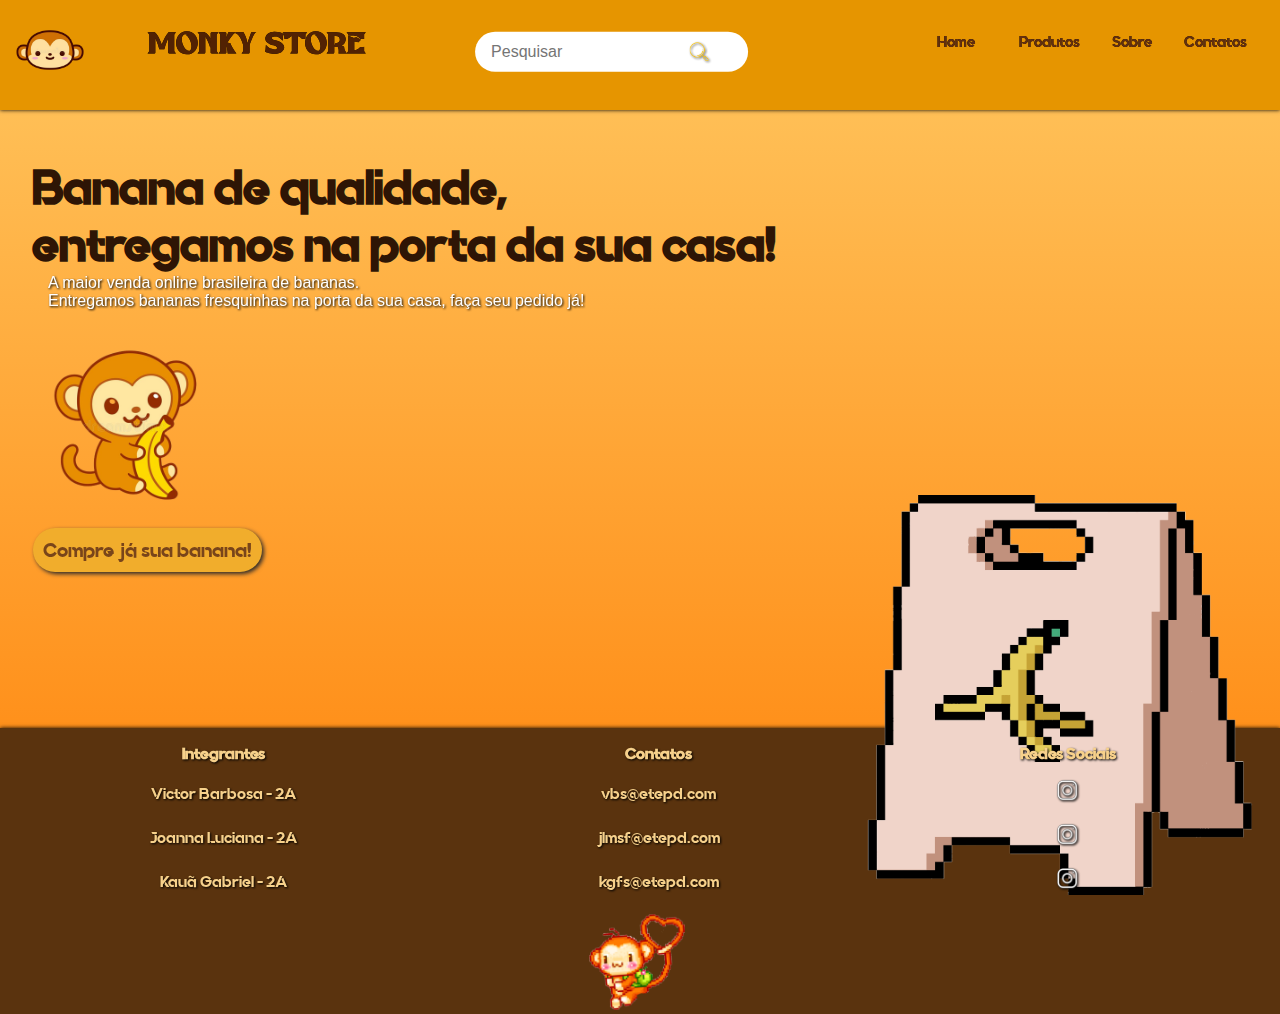
<file: index.html>
<!DOCTYPE html>
<html lang="pt-br">
<head>
    <meta charset="UTF-8">
    <meta http-equiv="X-UA-Compatible" content="IE=edge">
    <meta name="viewport" content="width=device-width, initial-scale=1.0">
        <link rel="stylesheet" href="header e nav.css">
        <link rel="stylesheet" href="style.css">
        <link rel="stylesheet" href="footer.css">
        <link rel="shortcut icon" href="images/favicon.png"/>
        <title>Monky Store</title>
</head>
<body>
    <header>
        <div class="logo">
            <img src="images/monkey-face.png" alt="">
        </div>

        <div class="name">
            <a href="index.html"><h1>MONKY STORE</h1></a>
        </div>

        <div class="search-box">
            <input type="text" class="search-text" placeholder="Pesquisar">
            <a class="search-btn" >
            <img class="loupe-yellow" src="images/yellow-loupe.png" alt="">
        

        </div>

        <div class="links">
            <ul> 
                <li><a href="index.html">Home</a></li>
                <li><a href="Produtos.html">Produtos</a></li>
                <li><a href="Sobre.html">Sobre</a></li>
                <li><a href="Contato.html">Contatos</a></li>
            </ul> 
         </div> 

    </header>



    <br> 
    <div class="bodycontent">
        <div class="loja">
            <h1>Banana de qualidade,
                <br> entregamos na porta da sua casa!</h1>
            <p>A maior venda online brasileira de bananas. 
                <br>Entregamos bananas fresquinhas na porta da sua casa, faça seu pedido já!</p>
            
        </div>

        <div class="row">
            <div class="column1"> 
                <img src="images/monkey-banana2.png" alt=""macaco2> 
            </div>
        </div>
    
        <div class="button-produtos">
            <a href="Produtos.html">Compre já sua banana!</a>
        </div>
    
        <div class="placa">
            <img src="images/praquinha.png">
        </div>
    </div>



    <footer class="footer">
        <table class="tabela">
            <tr>
                <th>Integrantes</th>
                <th>Contatos</th>
                <th>Redes Sociais</th>
            </tr>
            <tr>
                <td align="center">Victor Barbosa - 2A</td>
                <td align="center">vbs@etepd.com</td>
                <td align="center">
                    <a href=https://www.instagram.com/vequi_k><img src="images/logoinsta.png" class="logoinsta"></a>
                </td>
            </tr>
            <tr>
                <td align="center">Joanna Luciana - 2A</td>
                <td align="center">jlmsf@etepd.com</td>
                <td align="center">
                    <a href=https://www.instagram.com/_dianxia4><img src="images/logoinsta.png" class="logoinsta"></a>
                </td>
            </tr>
            <tr>
                <td align="center">Kauã Gabriel - 2A</td>
                <td align="center">kgfs@etepd.com</td>
                <td align="center">
                    <a href=https://www.instagram.com/kauagfelix><img src="images/logoinsta.png" class="logoinsta"></a>
                </td>
            </tr>
        </table>
        <br>
        <div class="footer-logo">
            <img src="images/macaco-fofo.png">
        </div>
    </footer>
</body>    
</html>
</file>
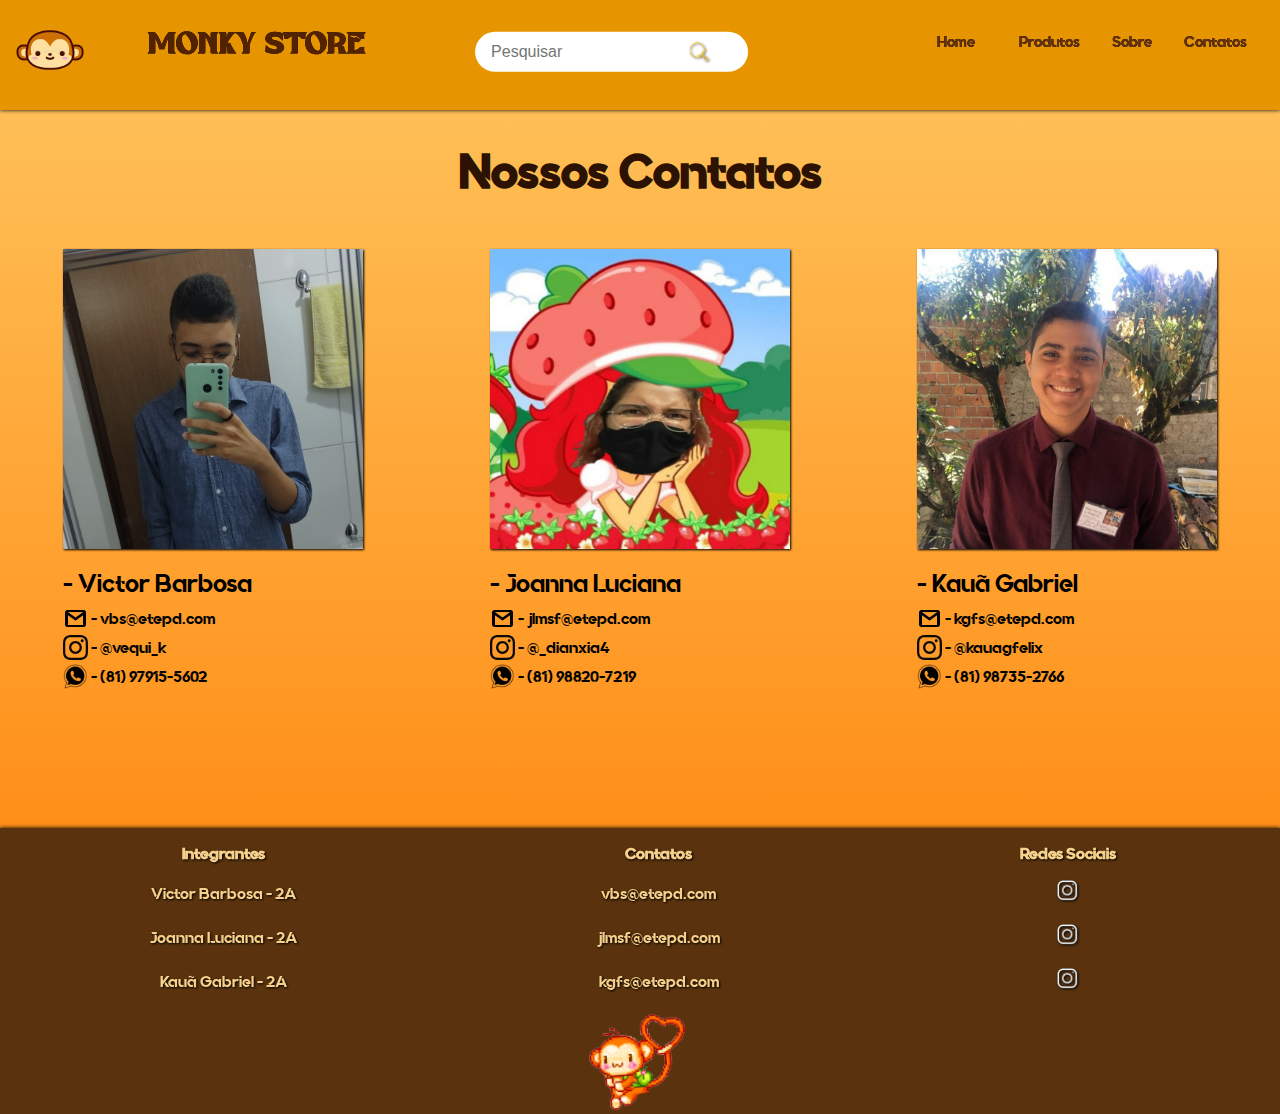
<file: Contato.html>
<!DOCTYPE html>
<html lang="pt-br">
<head>
    <meta charset="UTF-8">
    <meta http-equiv="X-UA-Compatible" content="IE=edge">
    <meta name="viewport" content="width=device-width, initial-scale=1.0">
        <link rel="stylesheet" href="header e nav.css">
        <link rel="stylesheet" href="footer.css">
        <link rel="stylesheet" href="contato.css">
        <link rel="shortcut icon" href="images/favicon.png"/>
    <title>Monky Store</title>
</head>
<body>
    <header>
        <div class="logo">
            <img src="images/monkey-face.png" alt="">
        </div>

        <div class="name">

            <a href="Home.html"><h1>MONKY STORE</h1></a>
        </div>

        <div class="search-box">
            <input type="text" class="search-text" placeholder="Pesquisar">
            <a class="search-btn" >
            <img class="loupe-yellow" src="images/yellow-loupe.png" alt="">
        

        </div>

        <div class="links">
            <ul> 
                <li><a href="Home.html">Home</a></li>
                <li><a href="Produtos.html">Produtos</a></li>
                <li><a href="Sobre.html">Sobre</a></li>
                <li><a href="Contato.html">Contatos</a></li>
            </ul> 
         </div> 

    </header>
<br> 
    <div class="bodycontent">

        <div class="sobre">
            <h1>Nossos Contatos</h1>
        </div>

        <div class="infos">
            <div class="victor">
                <img src="images/vitu.jpg" class="fotinha"><br>
                    <div class="txt">
                        <div class="name">
                            - Victor Barbosa<br>
                        </div>
                        <img src="images/gemeiu.png" class="logos"> - vbs@etepd.com<br>
                        <img src="images/instagram-seeklogo.com.svg" class="logos" > - @vequi_k<br>
                        <img src="images/zapzap.png" class="logos"> - (81) 97915-5602
                    </div>
            </div>

            <div class="jojo">
                <img src="images/joannaMo.jpg" class="fotinha"><br>
                    <div class="txt">
                        <div class="name">
                            - Joanna Luciana<br>
                        </div>
                        <img src="images/gemeiu.png" class="logos"> - jlmsf@etepd.com<br>
                        <img src="images/instagram-seeklogo.com.svg" class="logos" > - @_dianxia4<br>
                        <img src="images/zapzap.png" class="logos"> - (81) 98820-7219
                    </div>
            </div>

            <div class="gabriel">
                <img src="images/pastorGabriel.jpg" class="fotinha"><br>
                    <div class="txt">
                        <div class="name">
                            - Kauã Gabriel<br>
                        </div>
                        <img src="images/gemeiu.png" class="logos"> - kgfs@etepd.com<br>
                        <img src="images/instagram-seeklogo.com.svg" class="logos" > - @kauagfelix<br>
                        <img src="images/zapzap.png" class="logos"> - (81) 98735-2766
                    </div>
            </div>

        </div>

    </div>
<footer class="footer">
    <table class="tabela">
        <tr>
            <th>Integrantes</th>
            <th>Contatos</th>
            <th>Redes Sociais</th>
        </tr>
        <tr>
            <td align="center">Victor Barbosa - 2A</td>
            <td align="center">vbs@etepd.com</td>
            <td align="center"><a href=https://www.instagram.com/vequi_k><img src="images/logoinsta.png" class="logoinsta"></a></td>
        </tr>
        <tr>
            <td align="center">Joanna Luciana - 2A</td>
            <td align="center">jlmsf@etepd.com</td>
            <td align="center"><a href=https://www.instagram.com/_dianxia4><img src="images/logoinsta.png" class="logoinsta"></a></td>
        </tr>
        <tr>
            <td align="center">Kauã Gabriel - 2A</td>
            <td align="center">kgfs@etepd.com</td>
            <td align="center"><a href=https://www.instagram.com/kauagfelix><img src="images/logoinsta.png" class="logoinsta"></a></td>
        </tr>
    </table>
<br>
    <div class="footer-logo">
        <img src="images/macaco-fofo.png" class="magagu">
    </div>
    
</footer>

</body>
</html>
</file>
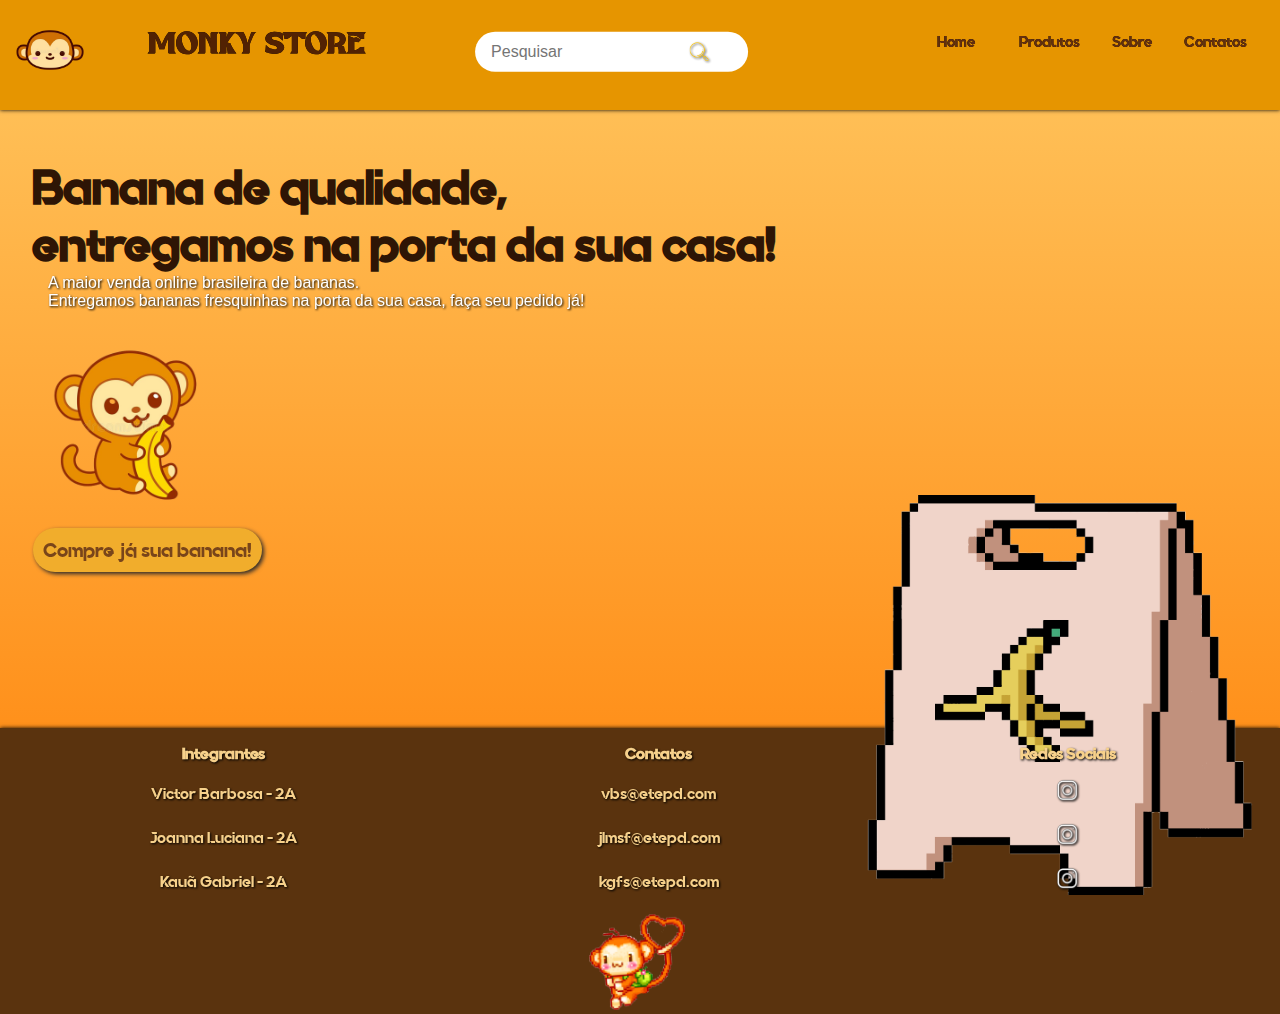
<file: Home.html>
<!DOCTYPE html>
<html lang="pt-br">
<head>
    <meta charset="UTF-8">
    <meta http-equiv="X-UA-Compatible" content="IE=edge">
    <meta name="viewport" content="width=device-width, initial-scale=1.0">
        <link rel="stylesheet" href="header e nav.css">
        <link rel="stylesheet" href="home.css">
        <link rel="stylesheet" href="footer.css">
        <link rel="shortcut icon" href="images/favicon.png"/>
        <title>Monky Store</title>
</head>
<body>
    <header>
        <div class="logo">
            <img src="images/monkey-face.png" alt="">
        </div>

        <div class="name">
            <a href="Home.html"><h1>MONKY STORE</h1></a>
        </div>

        <div class="search-box">
            <input type="text" class="search-text" placeholder="Pesquisar">
            <a class="search-btn" >
            <img class="loupe-yellow" src="images/yellow-loupe.png" alt="">
        

        </div>

        <div class="links">
            <ul> 
                <li><a href="Home.html">Home</a></li>
                <li><a href="Produtos.html">Produtos</a></li>
                <li><a href="Sobre.html">Sobre</a></li>
                <li><a href="Contato.html">Contatos</a></li>
            </ul> 
         </div> 

    </header>



    <br> 
    <div class="bodycontent">
        <div class="loja">
            <h1>Banana de qualidade,
                <br> entregamos na porta da sua casa!</h1>
            <p>A maior venda online brasileira de bananas. 
                <br>Entregamos bananas fresquinhas na porta da sua casa, faça seu pedido já!</p>
            
        </div>

        <div class="row">
            <div class="column1"> 
                <img src="images/monkey-banana2.png" alt=""macaco2> 
            </div>
        </div>
    
        <div class="button-produtos">
            <a href="Produtos.html">Compre já sua banana!</a>
        </div>
    
        <div class="placa">
            <img src="images/praquinha.png">
        </div>
    </div>



    <footer class="footer">
        <table class="tabela">
            <tr>
                <th>Integrantes</th>
                <th>Contatos</th>
                <th>Redes Sociais</th>
            </tr>
            <tr>
                <td align="center">Victor Barbosa - 2A</td>
                <td align="center">vbs@etepd.com</td>
                <td align="center">
                    <a href=https://www.instagram.com/vequi_k><img src="images/logoinsta.png" class="logoinsta"></a>
                </td>
            </tr>
            <tr>
                <td align="center">Joanna Luciana - 2A</td>
                <td align="center">jlmsf@etepd.com</td>
                <td align="center">
                    <a href=https://www.instagram.com/_dianxia4><img src="images/logoinsta.png" class="logoinsta"></a>
                </td>
            </tr>
            <tr>
                <td align="center">Kauã Gabriel - 2A</td>
                <td align="center">kgfs@etepd.com</td>
                <td align="center">
                    <a href=https://www.instagram.com/kauagfelix><img src="images/logoinsta.png" class="logoinsta"></a>
                </td>
            </tr>
        </table>
        <br>
        <div class="footer-logo">
            <img src="images/macaco-fofo.png">
        </div>
    </footer>
</body>    
</html>
</file>
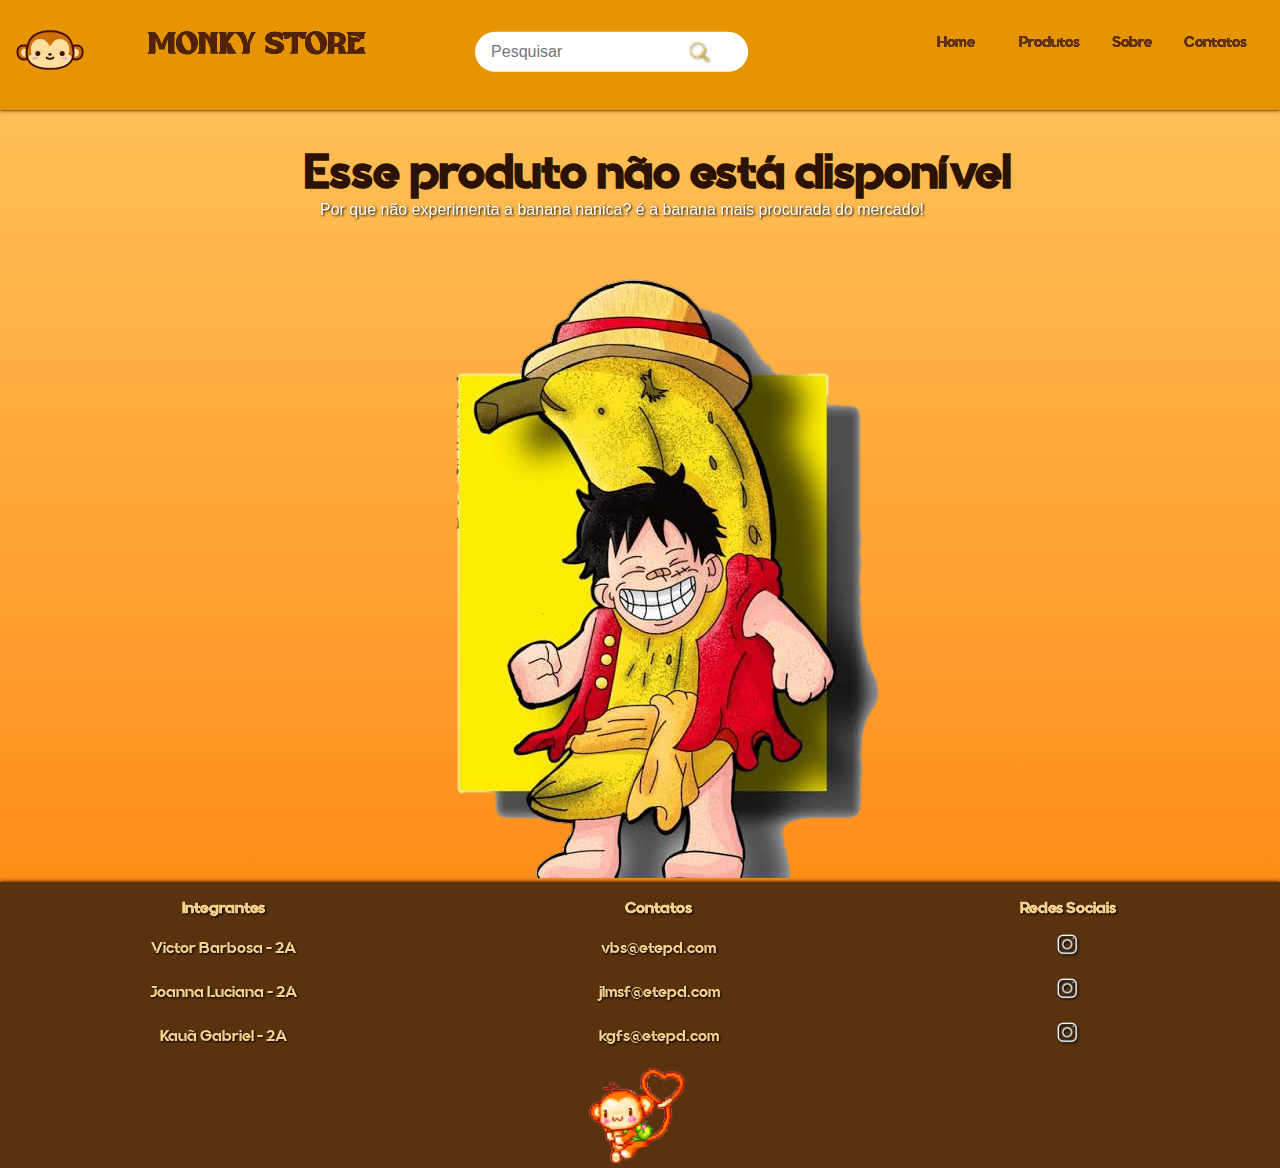
<file: indisponivel.html>
<!DOCTYPE html>
<html lang="pt-br">
<head>
    <meta charset="UTF-8">
    <meta http-equiv="X-UA-Compatible" content="IE=edge">
    <meta name="viewport" content="width=device-width, initial-scale=1.0">
        <link rel="stylesheet" href="header e nav.css">
        <link rel="stylesheet" href="footer.css">
        <link rel="stylesheet" href="indisponivel.css">
        <link rel="shortcut icon" href="images/favicon.png"/>
    <title>Monky Store</title>
</head>
<body>
    <header>
        <div class="logo">
            <img src="images/monkey-face.png" alt="">
        </div>

        <div class="name">

            <a href="Home.html"><h1>MONKY STORE</h1></a>
        </div>

        <div class="search-box">
            <input type="text" class="search-text" placeholder="Pesquisar">
            <a class="search-btn" >
            <img class="loupe-yellow" src="images/yellow-loupe.png" alt="">
        

        </div>

        <div class="links">
            <ul> 
                <li><a href="Home.html">Home</a></li>
                <li><a href="Produtos.html">Produtos</a></li>
                <li><a href="Sobre.html">Sobre</a></li>
                <li><a href="Contato.html">Contatos</a></li>
            </ul> 
         </div> 

    </header>
<br> 
    <div class="bodycontent">
        <div class="txt">
            <h1>Esse produto não está disponível</h1>
        </div>
        <div class="textinho">
            <p>Por que não experimenta a banana nanica?
            é a banana mais procurada do mercado!</p>
        </div>
        <img src="images/ruffy.png" class="ruffy"> 
    </div>
<footer class="footer">
    <table class="tabela">
        <tr>
            <th>Integrantes</th>
            <th>Contatos</th>
            <th>Redes Sociais</th>
        </tr>
        <tr>
            <td align="center">Victor Barbosa - 2A</td>
            <td align="center">vbs@etepd.com</td>
            <td align="center"><a href=https://www.instagram.com/vequi_k><img src="images/logoinsta.png" class="logoinsta"></a></td>
        </tr>
        <tr>
            <td align="center">Joanna Luciana - 2A</td>
            <td align="center">jlmsf@etepd.com</td>
            <td align="center"><a href=https://www.instagram.com/_dianxia4><img src="images/logoinsta.png" class="logoinsta"></a></td>
        </tr>
        <tr>
            <td align="center">Kauã Gabriel - 2A</td>
            <td align="center">kgfs@etepd.com</td>
            <td align="center"><a href=https://www.instagram.com/kauagfelix><img src="images/logoinsta.png" class="logoinsta"></a></td>
        </tr>
    </table>
<br>
    <div class="footer-logo">
        <img src="images/macaco-fofo.png" class="magagu">
    </div>
    
</footer>
</body>
</html>
</file>
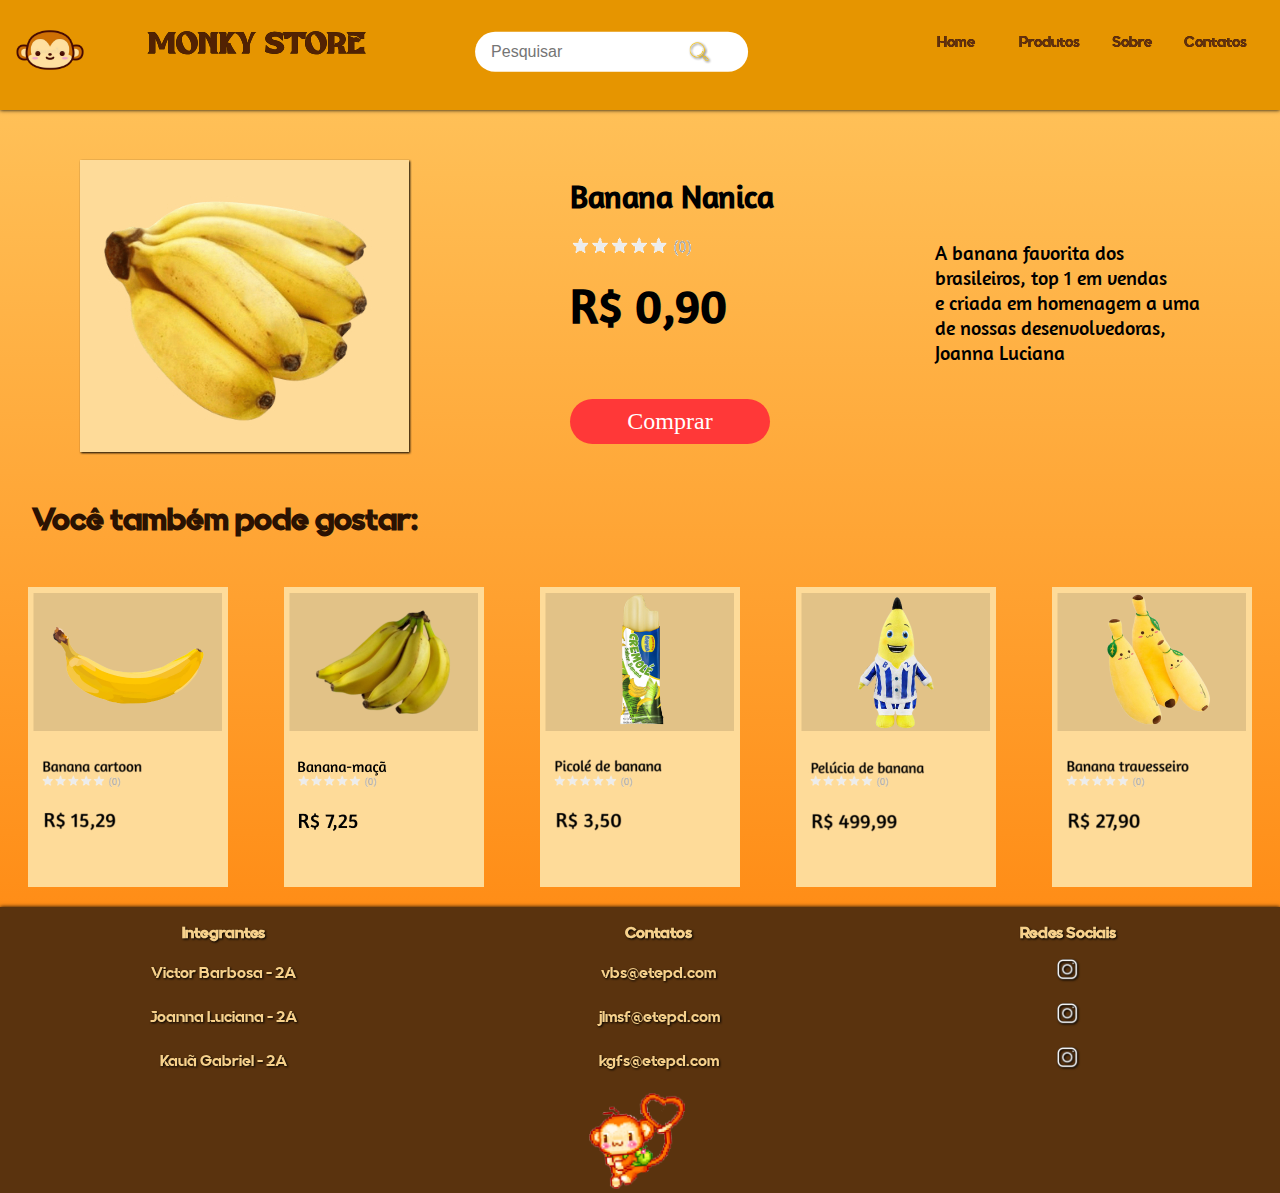
<file: Preços.html>
<!DOCTYPE html>
<html lang="pt-br">
<head>
    <meta charset="UTF-8">
    <meta http-equiv="X-UA-Compatible" content="IE=edge">
    <meta name="viewport" content="width=device-width, initial-scale=1.0">
        <link rel="stylesheet" href="header e nav.css">
        <link rel="stylesheet" href="footer.css">
        <link rel="stylesheet" href="preços.css">
        <link rel="shortcut icon" href="images/favicon.png"/>
    <title>Monky Store</title>
</head>
<body>
    <header>
        <div class="logo">
            <img src="images/monkey-face.png" alt="">
        </div>

        <div class="name">

            <a href="Home.html"><h1>MONKY STORE</h1></a>
        </div>

        <div class="search-box">
            <input type="text" class="search-text" placeholder="Pesquisar">
            <a class="search-btn" >
            <img class="loupe-yellow" src="images/yellow-loupe.png" alt="">
        

        </div>

        <div class="links">
            <ul> 
                <li><a href="Home.html">Home</a></li>
                <li><a href="Produtos.html">Produtos</a></li>
                <li><a href="Sobre.html">Sobre</a></li>
                <li><a href="Contato.html">Contatos</a></li>
            </ul> 
         </div> 

    </header>
<br> 
    <div class="bodycontent">
        <div class="produto">
            <div class="imagem">
                    <img src="images/bananajoanna.png" class="joanninha">
            </div>
            <div class="infos">
                <div class="titu">
                    <h1>Banana Nanica</h1>
                </div>
                    <img src="images/Istrela.png" class="star">
                <div class="preço">
                    <h3>R$ 0,90</h3>
                </div>
                    <button class="btn-hover">Comprar</button>
            </div>
            <div class="desc">
                A banana favorita dos<br>
                brasileiros, top 1 em vendas<br>
                e criada em homenagem a uma<br>
                de nossas desenvolvedoras,<br>
                Joanna Luciana
            </div>
        </div>


        <div class="gostar">
            <h3>Você também pode gostar:</h3>
        </div>
        <div class="elegosta">
            <a href="indisponivel.html"><img src="images/banacartoon.jpg" class="recomenda"></a>
            <a href="indisponivel.html"><img src="images/banamaçã.jpg" class="recomenda"></a>
            <a href="indisponivel.html"><img src="images/banapica.jpg" class="recomenda"></a>
            <a href="indisponivel.html"><img src="images/banapelu.jpg" class="recomenda"></a>
            <a href="indisponivel.html"><img src="images/banatrave.jpg" class="recomenda"></a>
        </div>

    </div>
<footer class="footer">
    <table class="tabela">
        <tr>
            <th>Integrantes</th>
            <th>Contatos</th>
            <th>Redes Sociais</th>
        </tr>
        <tr>
            <td align="center">Victor Barbosa - 2A</td>
            <td align="center">vbs@etepd.com</td>
            <td align="center"><a href=https://www.instagram.com/vequi_k><img src="images/logoinsta.png" class="logoinsta"></a></td>
        </tr>
        <tr>
            <td align="center">Joanna Luciana - 2A</td>
            <td align="center">jlmsf@etepd.com</td>
            <td align="center"><a href=https://www.instagram.com/_dianxia4><img src="images/logoinsta.png" class="logoinsta"></a></td>
        </tr>
        <tr>
            <td align="center">Kauã Gabriel - 2A</td>
            <td align="center">kgfs@etepd.com</td>
            <td align="center"><a href=https://www.instagram.com/kauagfelix><img src="images/logoinsta.png" class="logoinsta"></a></td>
        </tr>
    </table>
<br>
    <div class="footer-logo">
        <img src="images/macaco-fofo.png" class="magagu">
    </div>
    
</footer>
</body>
</html>
</file>
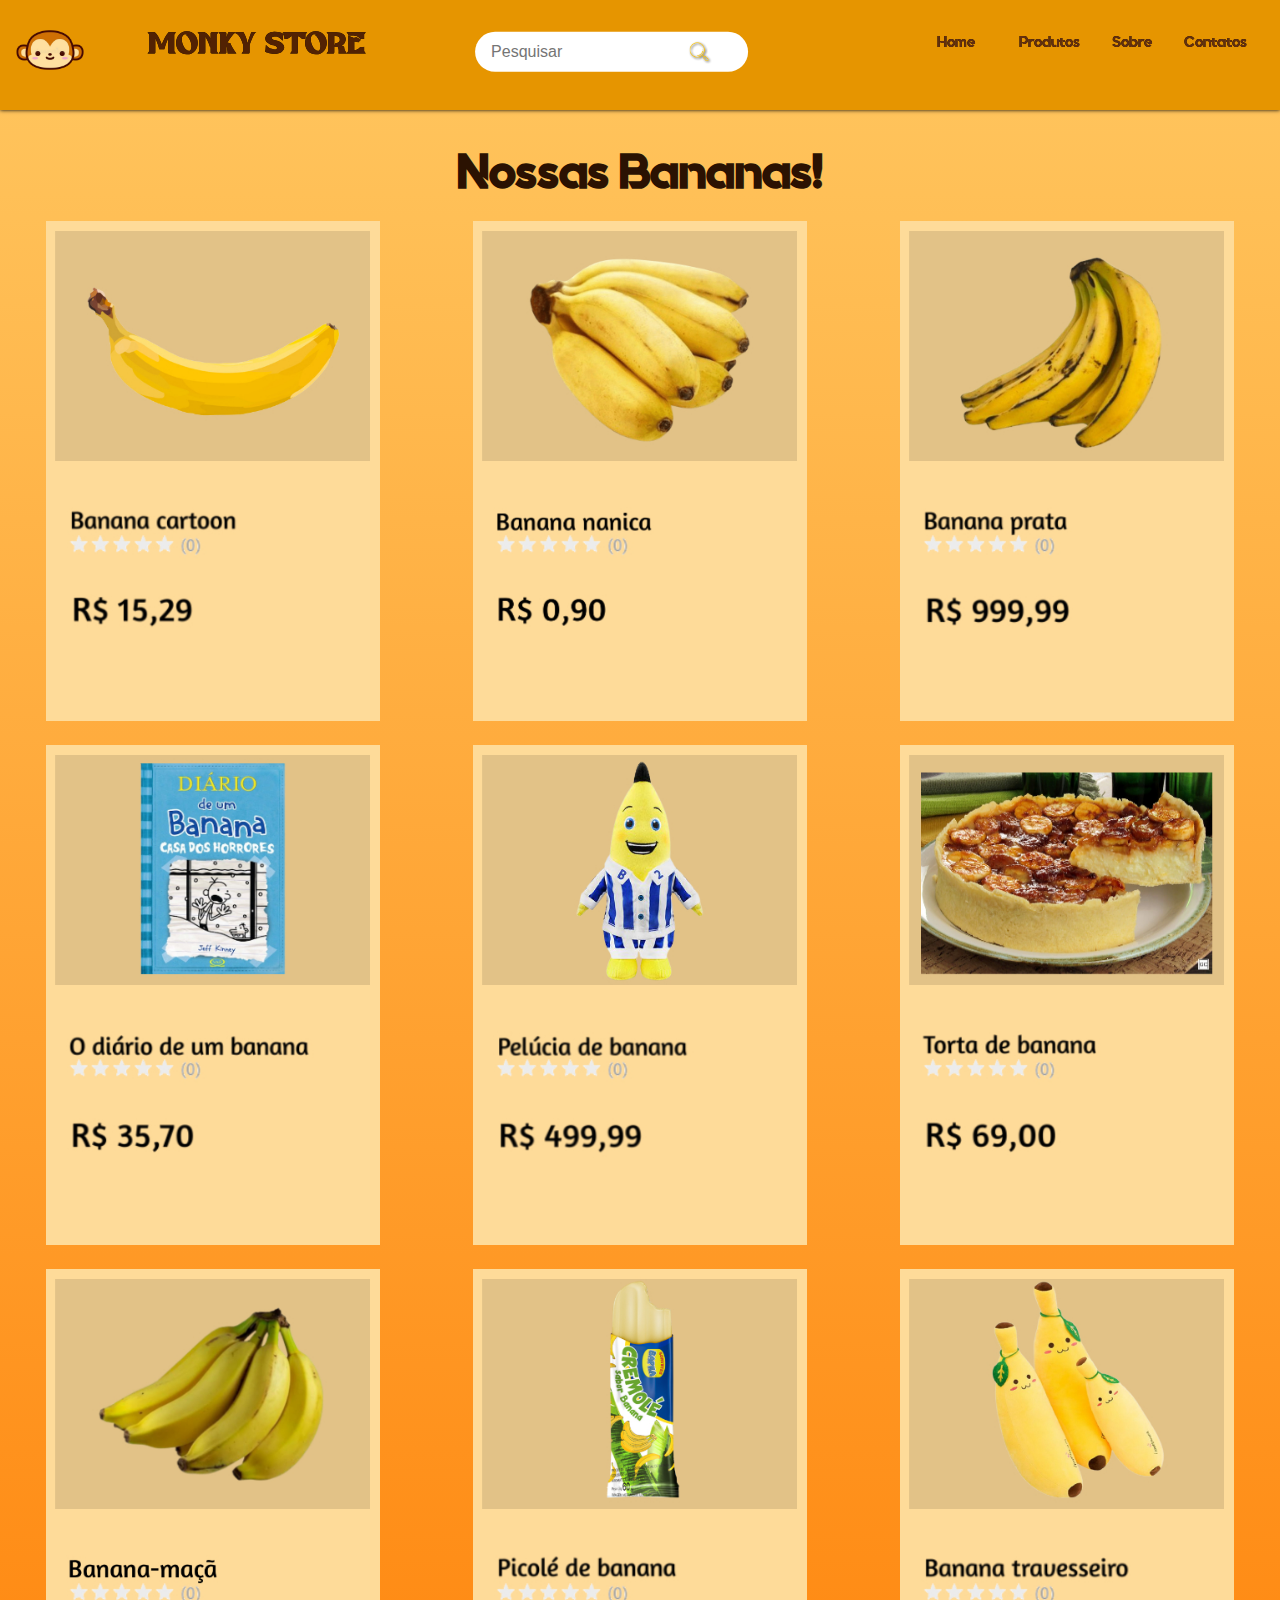
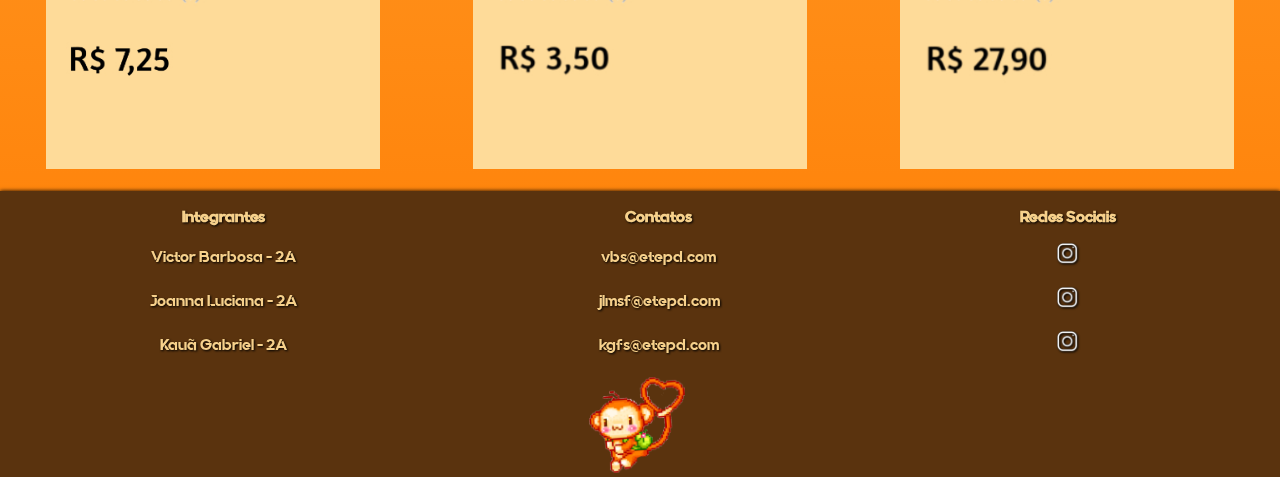
<file: Produtos.html>
<!DOCTYPE html>
<html lang="pt-br">
<head>
    <meta charset="UTF-8">
    <meta http-equiv="X-UA-Compatible" content="IE=edge">
    <meta name="viewport" content="width=device-width, initial-scale=1.0">
        <link rel="stylesheet" href="header e nav.css">
        <link rel="stylesheet" href="footer.css">
        <link rel="stylesheet" href="produtos.css">
        <link rel="shortcut icon" href="images/favicon.png"/>
    <title>Monky Store</title>
</head>

<body>

    <header>
        <div class="logo">
            <img src="images/monkey-face.png" alt="">
        </div>

        <div class="name">

            <a href="index.html"><h1>MONKY STORE</h1></a>
        </div>

        <div class="search-box">
            <input type="text" class="search-text" placeholder="Pesquisar">
            <a class="search-btn" >
            <img class="loupe-yellow" src="images/yellow-loupe.png" alt="">
        

        </div>

        <div class="links">
            <ul> 
                <li><a href="index.html">Home</a></li>
                <li><a href="Produtos.html">Produtos</a></li>
                <li><a href="Sobre.html">Sobre</a></li>
                <li><a href="Contato.html">Contatos</a></li>
            </ul> 
         </div> 

    </header>
<br> 
    <div class="bodycontent">
        <div class="bananas">
            <h1>Nossas Bananas!</h1>
        </div>
        <div class="produtos">
            <div class="coluna1">
                    <a href="indisponivel.html"><img src="images/banacartoon.jpg" class="imgs"></a>
                    <a href="indisponivel.html"><img src="images/banadiario.jpg" class="imgs"></a>
                    <a href="indisponivel.html"><img src="images/banamaçã.jpg" class="imgs"></a>
            </div>
            <div class="coluna2">
                    <a href="Preços.html"><img src="images/banananica.jpg" class="imgs"></a>
                    <a href="indisponivel.html"><img src="images/banapelu.jpg" class="imgs"></a>
                    <a href="indisponivel.html"><img src="images/banapica.jpg" class="imgs"></a>
            </div>
            <div class="coluna3">
                    <a href="indisponivel.html"><img src="images/banaprata.jpg" class="imgs"></a>
                    <a href="indisponivel.html"><img src="images/banatorta.jpg" class="imgs"></a>
                    <a href="indisponivel.html"><img src="images/banatrave.jpg" class="imgs"></a>
            </div>
        </div>
    </div>
<br>
<footer class="footer">
    <table class="tabela">
        <tr>
            <th>Integrantes</th>
            <th>Contatos</th>
            <th>Redes Sociais</th>
        </tr>
        <tr>
            <td align="center">Victor Barbosa - 2A</td>
            <td align="center">vbs@etepd.com</td>
            <td align="center"><a href=https://www.instagram.com/vequi_k><img src="images/logoinsta.png" class="logoinsta"></a></td>
        </tr>
        <tr>
            <td align="center">Joanna Luciana - 2A</td>
            <td align="center">jlmsf@etepd.com</td>
            <td align="center"><a href=https://www.instagram.com/_dianxia4><img src="images/logoinsta.png" class="logoinsta"></a></td>
        </tr>
        <tr>
            <td align="center">Kauã Gabriel - 2A</td>
            <td align="center">kgfs@etepd.com</td>
            <td align="center"><a href=https://www.instagram.com/kauagfelix><img src="images/logoinsta.png" class="logoinsta"></a></td>
        </tr>
    </table>
<br>
    <div class="footer-logo">
        <img src="images/macaco-fofo.png" class="magagu">
    </div>
    
</footer>
</body>
</html>
</file>
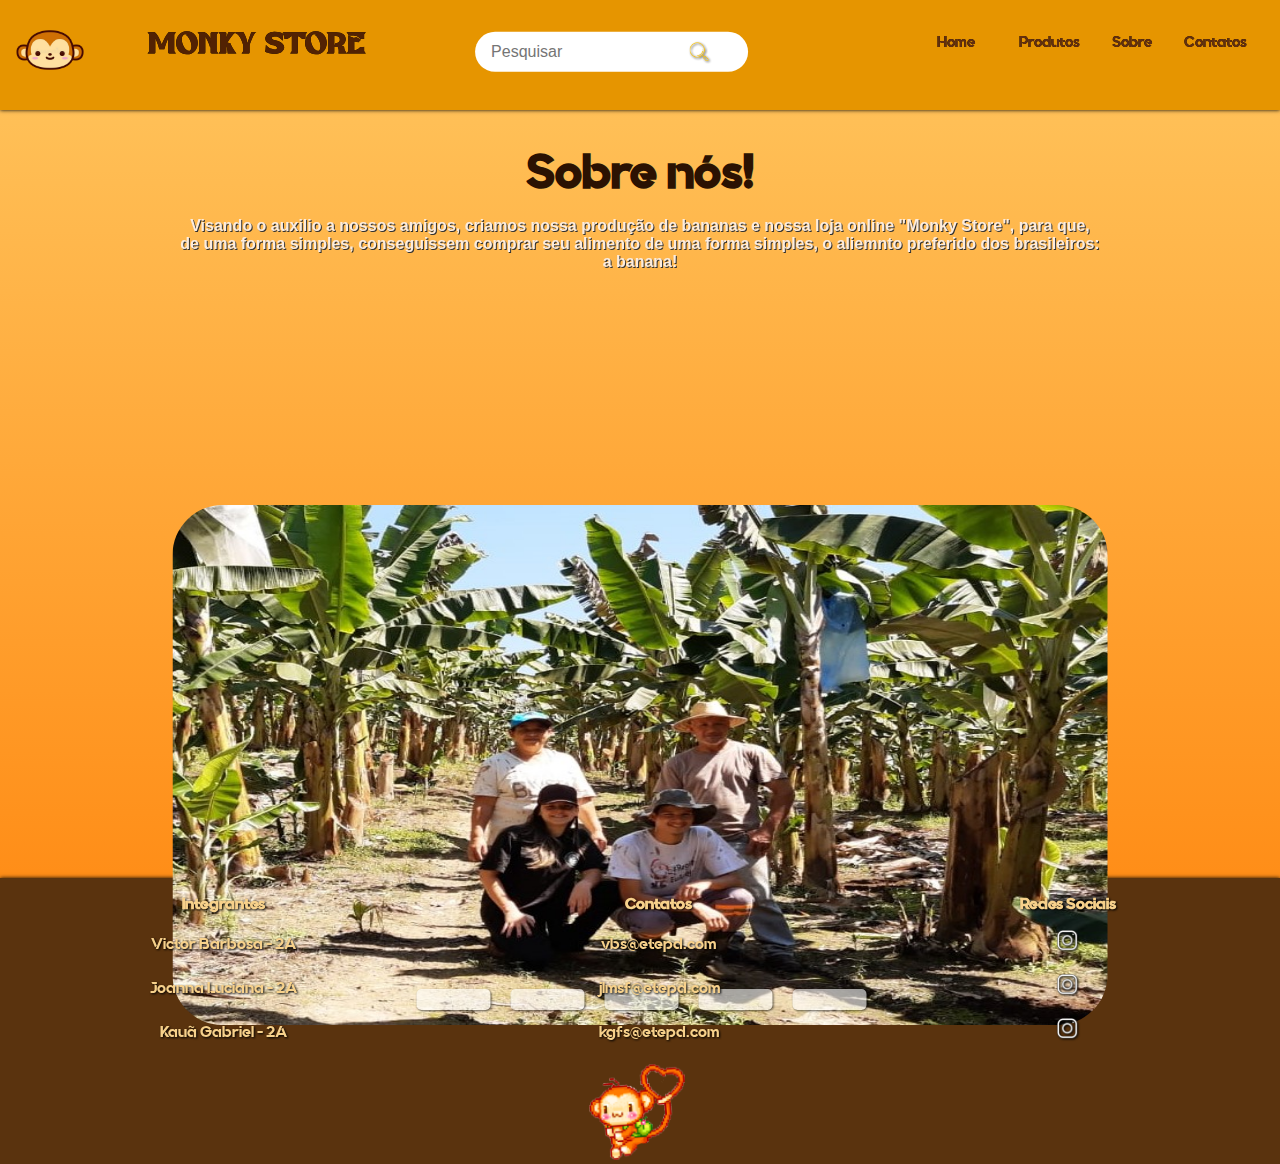
<file: Sobre.html>
<!DOCTYPE html>
<html lang="pt-br">
<head>
    <meta charset="UTF-8">
    <meta http-equiv="X-UA-Compatible" content="IE=edge">
    <meta name="viewport" content="width=device-width, initial-scale=1.0">
        <link rel="stylesheet" href="header e nav.css">
        <link rel="stylesheet" href="footer.css">
        <link rel="stylesheet" href="sobre.css">
        <link rel="shortcut icon" href="images/favicon.png"/>
    <title>Monky Store</title>
</head>
<body>
    <header>
        <div class="logo">
            <img src="images/monkey-face.png" alt="">
        </div>

        <div class="name">

            <a href="Home.html"><h1>MONKY STORE</h1></a>
        </div>

        <div class="search-box">
            <input type="text" class="search-text" placeholder="Pesquisar">
            <a class="search-btn" >
            <img class="loupe-yellow" src="images/yellow-loupe.png" alt="">
            
        </div>

        <div class="links">
            <ul> 
                <li><a href="Home.html">Home</a></li>
                <li><a href="Produtos.html">Produtos</a></li>
                <li><a href="Sobre.html">Sobre</a></li>
                <li><a href="Contato.html">Contatos</a></li>
            </ul> 
         </div> 
    </header>
<br> 
<div class="bodycontent">

    <div class="sobre">
            <h1>Sobre nós!</h1>
                <div class="texto">
                    <h1>Visando o auxilio a nossos amigos, criamos nossa produção de bananas e nossa loja online "Monky Store", para que, <br>
                         de uma forma simples, conseguissem comprar seu alimento de uma forma simples, o aliemnto preferido dos brasileiros:<br>
                          a banana!</h1>
                </div>
    </div>


    <div class="content">
        <div class="slides">
            <input type="radio" name="slide" id="slide1">
            <input type="radio" name="slide" id="slide2">
            <input type="radio" name="slide" id="slide3">
            <input type="radio" name="slide" id="slide4">
            <input type="radio" name="slide" id="slide5">

            <div class="slide s1">
                <img src="images/colegas-bananeiros.jpeg" alt="">
           
            </div>

            <div class="slide s2">
                <img src="images/lavando-banana.webp" alt="">
                
            </div>
            
            <div class="slide s3">
                <img src="images/bananas.jpg" alt="">
            </div>
            
            <div class="slide s4">
                <img src="images/BANANASS.jpg" alt="">
                
            </div>

            <div class="slide s5">
                <img src="images/kaua.jpg" alt="">
                
            </div>

        </div>
    
        <div class="navigation">
            <label class="bar" for="slide1"></label>
            <label class="bar" for="slide2"></label>
            <label class="bar" for="slide3"></label>
            <label class="bar" for="slide4"></label>
            <label class="bar" for="slide5"></label>
        </div>

    </div>


</div>

    </div>
<footer class="footer">
    <table class="tabela">
        <tr>
            <th>Integrantes</th>
            <th>Contatos</th>
            <th>Redes Sociais</th>
        </tr>
        <tr>
            <td align="center">Victor Barbosa - 2A</td>
            <td align="center">vbs@etepd.com</td>
            <td align="center"><a href=https://www.instagram.com/vequi_k><img src="images/logoinsta.png" class="logoinsta"></a></td>
        </tr>
        <tr>
            <td align="center">Joanna Luciana - 2A</td>
            <td align="center">jlmsf@etepd.com</td>
            <td align="center"><a href=https://www.instagram.com/_dianxia4><img src="images/logoinsta.png" class="logoinsta"></a></td>
        </tr>
        <tr>
            <td align="center">Kauã Gabriel - 2A</td>
            <td align="center">kgfs@etepd.com</td>
            <td align="center"><a href=https://www.instagram.com/kauagfelix><img src="images/logoinsta.png" class="logoinsta"></a></td>
        </tr>
    </table>
<br>
    <div class="footer-logo">
        <img src="images/macaco-fofo.png" class="magagu">
    </div>
    
</body>
</html>
</file>
<file: header e nav.css>
@font-face {
    font-family: 'Nostrud';
    src: url('fonts/NOSTRUD.ttf');
  }

@font-face {
    font-family: 'Quantify';
    src: url('fonts/Quantify.ttf');
}

*{
    margin: 0;
    padding: 0;
}

.logo>img{
    width: 80px;
    margin: 0;
    line-height: 33px;
    
}

header{
    background-color: #e69500;
    height: 10vh;
    display: flex;
    justify-content: space-between;
    color: white;
    padding: 10px;
    box-shadow: 0 0 4px black;
}

.name>h1{
    padding: 15px;
    font-family: NOSTRUD;
    color:#522203;
    margin: 0;

}

ul{
    display: flex;
    margin: 23px;
}

li{
    list-style-type: none;
    cursor: pointer;
    padding-left: 2rem;

}

a{
    font-size: 15px;
    color: #723d1c;
    font-family: Quantify;
    text-decoration: none;
}

.search-box{
    position: relative;
    top: 28%;
    left: 5%;
    transform: translate(-4%,-8%);

    background: white;
    height: 40px;
    border-radius: 40px;

    display: flex;
    justify-content: space-between;
    align-items: center;

}

.search-text{
    background: none;
    border: 0;
    outline: 0;
    font-size: 16px;
    padding-left: 1rem;

}

.search-btn{
    width: 50px;
    display: flex;
    justify-content: center;
    align-items: center;
    filter: drop-shadow(1px 1px 1px black);
}

.loupe-yellow{
    width: 20px;
    padding-right: 3rem;
}

.name>a>h1{
    padding: 15px;
    font-family: NOSTRUD;
    color:#522203;
    margin: 0;

}


.links>ul>li>a:hover{
    color: #ffc760;
    filter: drop-shadow(1px 1px 1px black);
    transition: .2s;
}

a{
    font-size: 15px;
    color: #632f0f;
    font-family: Quantify;
    text-decoration: none;
    filter: drop-shadow(.5px .5px .5px black);
}
</file>
<file: style.css>
body{
    font-family: 'Lucida Sans', 'Lucida Sans Regular', 'Lucida Grande', 'Lucida Sans Unicode', Geneva, Verdana, sans-serif;
}

body{
    display: flex;
    flex-direction: column;
    min-height: 100vh;
    background-color: #ffc760;
    background-image: linear-gradient(#ffc760,rgb(255, 123, 0));
}

.bodycontent {
    flex-grow: 1;
    min-height: 600px;
}

.loja>p{
    font-size: 14px;
}

.loja>img{
    width: 40rem;
    
}



.loja>h1{
    font-size: 3rem;
    padding-top: 2rem;
    padding-left: 2rem;

    font-family: Quantify;
    color: #2e1505;

}

.loja>p{
    font-size: 1rem;
    color: #ffff;
    padding-left: 3rem;
    filter: drop-shadow(1px 1px 1px black);
}


.column1>img{
    padding-left: 1rem;
    width: 14rem;
}

.button-produtos>a{

    align-items: center;

    padding: 10px;
    border-radius: 33px;
    margin: 33px;

    font-size: 20px;
    text-align: center;
    font-family: Quantify;
    color: #79451a;

    background-color: #f1ad2c;

    filter: drop-shadow(2px 2px 2px #2b2929);
    
}

.button-produtos>a:hover{
    background-color: #79451a;
    color: #f1ad2c ;

    padding: 10px;
    border-radius: 33px;
    margin: 33px;
    
}

.placa>img{
    position: absolute;
    right: 20px;
    bottom: 5px;
    width: 25rem;
    height: 25rem;
}
</file>
<file: footer.css>
@font-face {
    font-family: 'Quantify';
    src: url('fonts/Quantify.ttf');
}

.footer{
        background-color: #5a330e;
        box-shadow: 0 0 4px black;
        min-height: 200px;
    
        text-decoration: none;
        font-family: Quantify;
}   
    
.table{
            border-collapse: collapse;
            width: 100%;
            vertical-align: middle;
        align-content: center;
}
    
.logoinsta{
        height: 24px;
        width: 24px;
        border: 0;
}
    
table, th, td {
        border: 0;
        border-collapse: collapse;
}
th, td {
        color: #f7d18b;
        filter: drop-shadow(1px 1px 1px black);
    
        padding-top: 1rem;
        padding-bottom: 0px;
        padding-left: 150px;
        padding-right: 150px;
}
    
.footer-logo>img{
        padding-left: 46%;
        width: 6rem;
}
</file>
<file: contato.css>
@font-face {
    font-family: 'Quantify';
    src: url('fonts/Quantify.ttf');
}

body{
    font-family: 'Lucida Sans', 'Lucida Sans Regular', 'Lucida Grande', 'Lucida Sans Unicode', Geneva, Verdana, sans-serif;
}

body{
    display: flex;
    flex-direction: column;
    min-height: 100vh;
    background-color: #ffc760;
    background-image: linear-gradient(#ffc760,rgb(255, 123, 0));
}

.bodycontent {
    flex-grow: 1;
    min-height: 700px;
}

.sobre>h1{
    font-size: 3rem;
    font-family: Quantify;
    color: #2b1202;

    text-align: center;
    padding-top: 1rem;
}

.infos{
    display: flex;
    align-items: center;
    justify-content: space-around;

    font-family: Quantify;
    padding-top: 3rem;
}

.fotinha{
    width: 300px;
    height:300px;
    filter: drop-shadow(1px 1px 1px black);
}

.logos{
    width: 25px;
    height: 25px;

    position: relative;
    top: 7px;
}

.txt{
    padding-top: 1rem;
    font-size: 16px;
}

.name{
    font-size: 25px;
}
</file>
<file: home.css>
body{
    font-family: 'Lucida Sans', 'Lucida Sans Regular', 'Lucida Grande', 'Lucida Sans Unicode', Geneva, Verdana, sans-serif;
}

body{
    display: flex;
    flex-direction: column;
    min-height: 100vh;
    background-color: #ffc760;
    background-image: linear-gradient(#ffc760,rgb(255, 123, 0));
}

.bodycontent {
    flex-grow: 1;
    min-height: 600px;
}

.loja>p{
    font-size: 14px;
}

.loja>img{
    width: 40rem;
    
}



.loja>h1{
    font-size: 3rem;
    padding-top: 2rem;
    padding-left: 2rem;

    font-family: Quantify;
    color: #2e1505;

}

.loja>p{
    font-size: 1rem;
    color: #ffff;
    padding-left: 3rem;
    filter: drop-shadow(1px 1px 1px black);
}


.column1>img{
    padding-left: 1rem;
    width: 14rem;
}

.button-produtos>a{

    align-items: center;

    padding: 10px;
    border-radius: 33px;
    margin: 33px;

    font-size: 20px;
    text-align: center;
    font-family: Quantify;
    color: #79451a;

    background-color: #f1ad2c;

    filter: drop-shadow(2px 2px 2px #2b2929);
    
}

.button-produtos>a:hover{
    background-color: #79451a;
    color: #f1ad2c ;

    padding: 10px;
    border-radius: 33px;
    margin: 33px;
    
}

.placa>img{
    position: absolute;
    right: 20px;
    bottom: 5px;
    width: 25rem;
    height: 25rem;
}
</file>
<file: indisponivel.css>
@font-face {
    font-family: 'Quantify';
    src: url('fonts/Quantify.ttf');
}

@font-face {
    font-family: 'Amaranth-Regular';
    src: url('fonts/Amaranth-Regular.ttf')
}

body{
    font-family: 'Lucida Sans', 'Lucida Sans Regular', 'Lucida Grande', 'Lucida Sans Unicode', Geneva, Verdana, sans-serif;
}

body{
    display: flex;
    flex-direction: column;
    min-height: 100vh;
    background-color: #ffc760;
    background-image: linear-gradient(#ffc760,rgb(255, 123, 0));
}

.bodycontent {
    flex-grow: 1;
    min-height: 700px;
}

.txt>h1{
    font-size: 3rem;
    font-family: Quantify;
    color: #2b1202;

    padding-left: 19rem;
    padding-top: 1rem;
}

.textinho>p{
    font-size: 1rem;
    color: #ffff;
    padding-left: 20rem;
    filter: drop-shadow(1px 1px 1px black);
}

.ruffy{
    padding-left: 25rem;
    padding-top: 3rem;
}
</file>
<file: preços.css>
@font-face {
    font-family: 'Quantify';
    src: url('fonts/Quantify.ttf');
}

@font-face {
    font-family: 'Amaranth-Regular';
    src: url('fonts/Amaranth-Regular.ttf')
}

body{
    font-family: 'Lucida Sans', 'Lucida Sans Regular', 'Lucida Grande', 'Lucida Sans Unicode', Geneva, Verdana, sans-serif;
}

body{
    display: flex;
    flex-direction: column;
    min-height: 100vh;
    background-color: #ffc760;
    background-image: linear-gradient(#ffc760,rgb(255, 123, 0));
}

.bodycontent {
    flex-grow: 1;
    min-height: 700px;
}

.gostar>h3{
    font-size: 2rem;
    font-family: Quantify;
    color: #2b1202;

    padding-left: 2rem;
    padding-top: 1rem;
}

.elegosta{
    display: flex;
    justify-content: space-around;
    padding-top: 3rem;
    padding-bottom: 1rem;
}

.recomenda{
    height: 300px;
    width: 200px;
}

.recomenda:hover{
    filter: drop-shadow(1px 1px 1px black);
    transition: .2s;
}

.produto{
    display: flex;
    justify-content: space-around;

    padding-top: 2rem;
    padding-bottom: 2rem;
}

.imagem{
    display: flex;
    flex-direction: column;
}

.infos{
    display: flex;
    flex-direction: column;

    padding-top: 1rem;
}

.desc{
    display: flex;
    flex-direction: column;
}

.btn-hover{
    min-height: 45px;
    width: 200px;
    border-radius: 30px;
    border: 0px none white;
    background-color: rgb(255, 56, 56);
    font-family: "Gamja Flower", cursive;
    color: rgb(255, 255, 255);
    font-size: 24px;
}

.btn-hover:hover{
    filter: drop-shadow(1px 1px 1px black);
    transition: .2s;
}

.titu>h1{
    font-family: Amaranth-Regular;
    font-size: 2rem;
}

.preço>h3{
    font-family: Amaranth-Regular;
    font-size: 3rem;
    padding-bottom: 4rem;
}

.star{
    height: 60px;
    width: 125px;
}

.joanninha{
    filter: drop-shadow(1px 1px 1px black);
}

.desc{
    font-family: Amaranth-Regular;
    font-size: 20px;
    padding-top: 5rem;
}
</file>
<file: produtos.css>
@font-face {
    font-family: 'Quantify';
    src: url('fonts/Quantify.ttf');
}

body{
    font-family: 'Lucida Sans', 'Lucida Sans Regular', 'Lucida Grande', 'Lucida Sans Unicode', Geneva, Verdana, sans-serif;
}

body{
    display: flex;
    flex-direction: column;
    min-height: 100vh;
    background-color: #ffc760;
    background-image: linear-gradient(#ffc760,rgb(255, 123, 0));
}

.bodycontent {
    flex-grow: 1;
    min-height: 700px;
}

.bananas>h1{
    font-size: 3rem;
    font-family: Quantify;
    color: #2b1202;

    text-align: center;
    padding-top: 1rem;
}

.produtos{
    display: flex;
    justify-content: space-around;
}

.coluna1{
    display: flex;
    flex-direction: column;
}

.coluna2{
    display: flex;
    flex-direction: column;
}

.coluna3{
    display: flex;
    flex-direction: column;
}

.imgs:hover{
    filter: drop-shadow(1px 1px 1px black);
    transition: .2s;
}

.imgs{
    height: 500px;
    width: 334px;

    padding-top: 20px;
}
</file>
<file: sobre.css>
body{
    font-family: 'Lucida Sans', 'Lucida Sans Regular', 'Lucida Grande', 'Lucida Sans Unicode', Geneva, Verdana, sans-serif;
}

body{
    display: flex;
    flex-direction: column;
    min-height: 100vh;
    background-color: #ffc760;
    background-image: linear-gradient(#ffc760,rgb(255, 123, 0));
}

.bodycontent {
    flex-grow: 1;
    min-height: 750px;
}

.content{
    height: 520px;
    width: 935px;
    border-radius: 50px;


    overflow: hidden;
    position: absolute;
    top: 85%;
    left: 50%;
    transform: translate(-50%, -50%);
}

.navigation{
    position: absolute;
    bottom: 5px;
    left: 25%;
    translate: (-50%);
    display: flex;
}

.bar{
    width: 70px;
    height: 17px;
    background-color: #ffffff;
    opacity: 60%;
    border: 2px solid #FFFF;
    margin: 10px;
    border-radius: 5px;
    cursor: pointer;
    transition: .4s;

    filter: drop-shadow(1px 1px 1px black);
    
}

.bar:hover{
    border: 2px solid #000000;
    background-color: #000000;
    opacity: 60%;
}

.slides>input{
    display: none;
}

.slides{
    display: flex;
    width: 500%;
    height: 100%;
}

.slide{
    width: 20%;
    transition: .6s;
}

.slide img{
    width: 110%;
    height: 100%;
}

#slide1:checked ~ .s1{
    margin-left: 0;
}

#slide2:checked ~ .s1{
    margin-left: -20%;
}

#slide3:checked ~ .s1{
    margin-left: -40%;
}

#slide4:checked ~ .s1{
    margin-left: -60%;
}

#slide5:checked ~ .s1{
    margin-left: -80%;
}

.sobre>h1{
    font-size: 3rem;
    font-family: Quantify;
    color: #2b1202;

    text-align: center;
    padding-top: 1rem;
}

.texto>h1{
    font-size: 1rem;
    padding-top: 1rem;

    color: #fcecdd;
    text-align: center;
    filter: drop-shadow(1px 1px .5px #313131);
}
</file>
